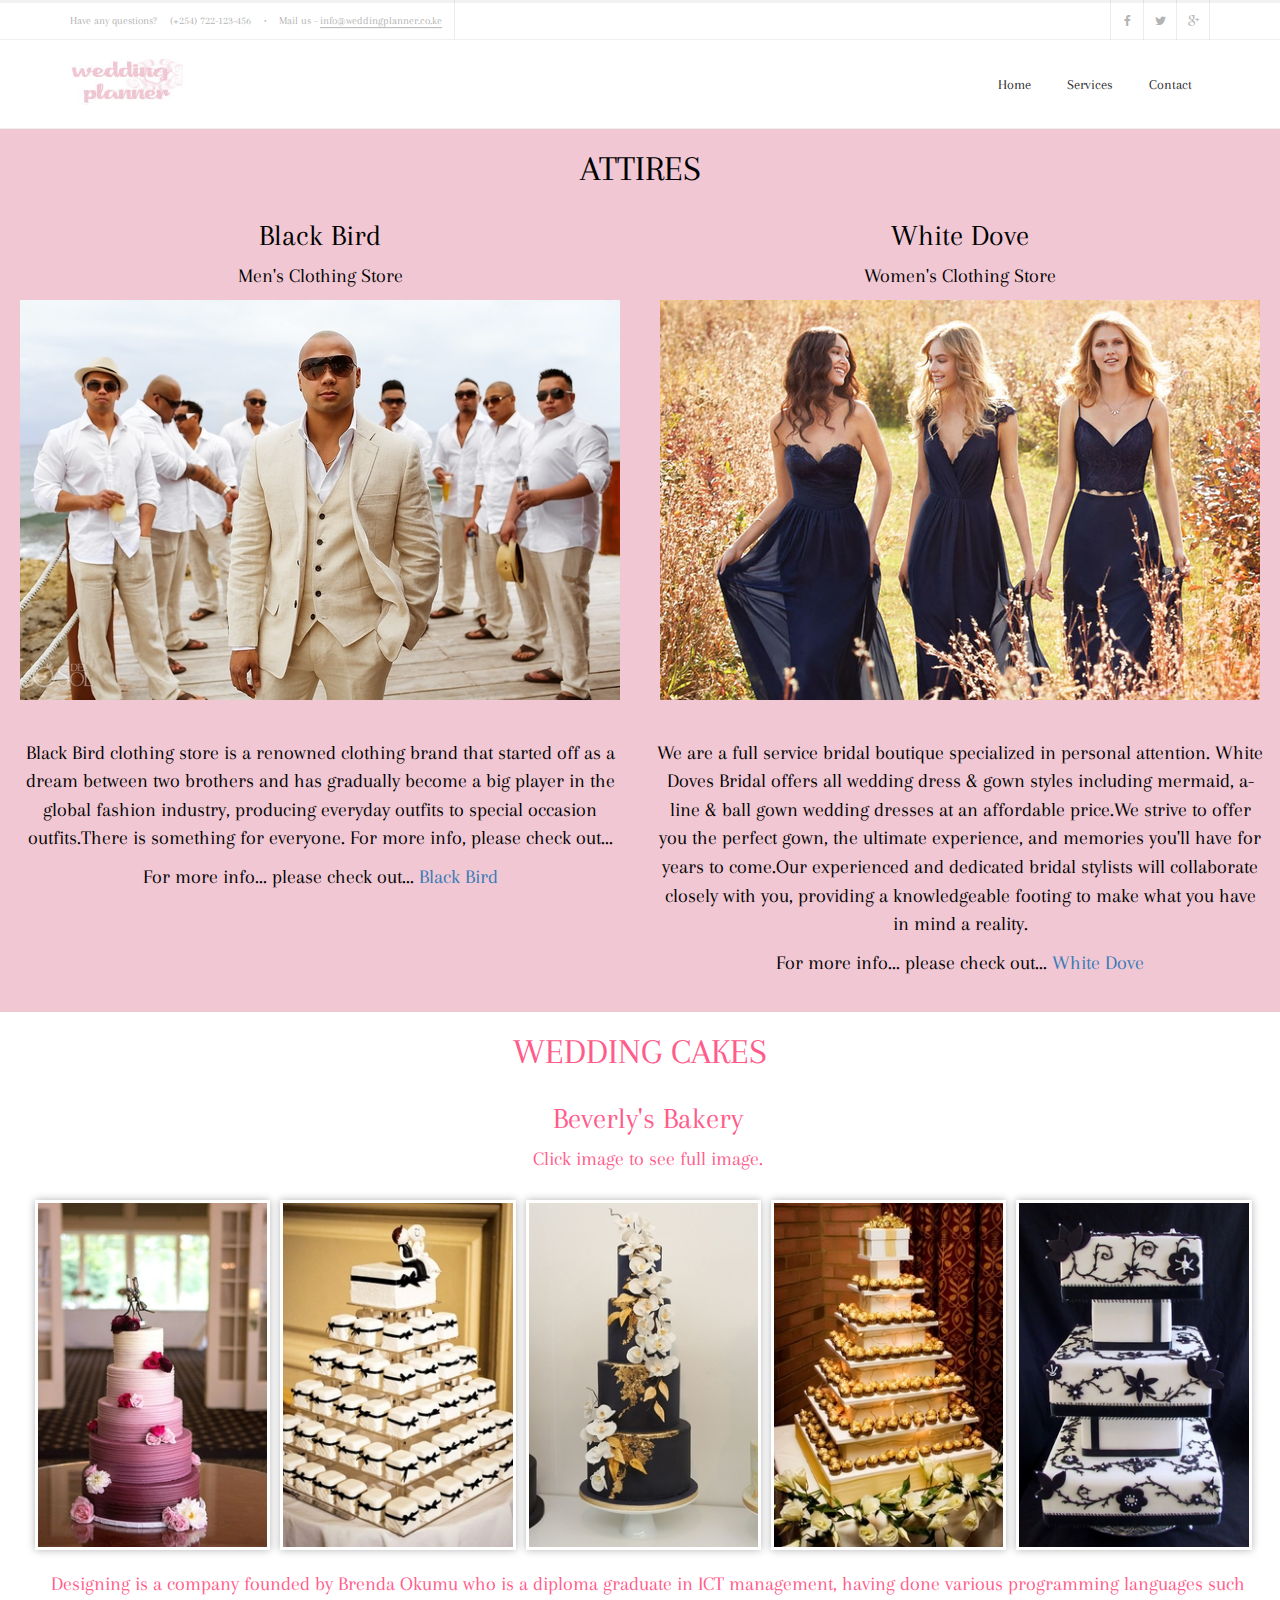
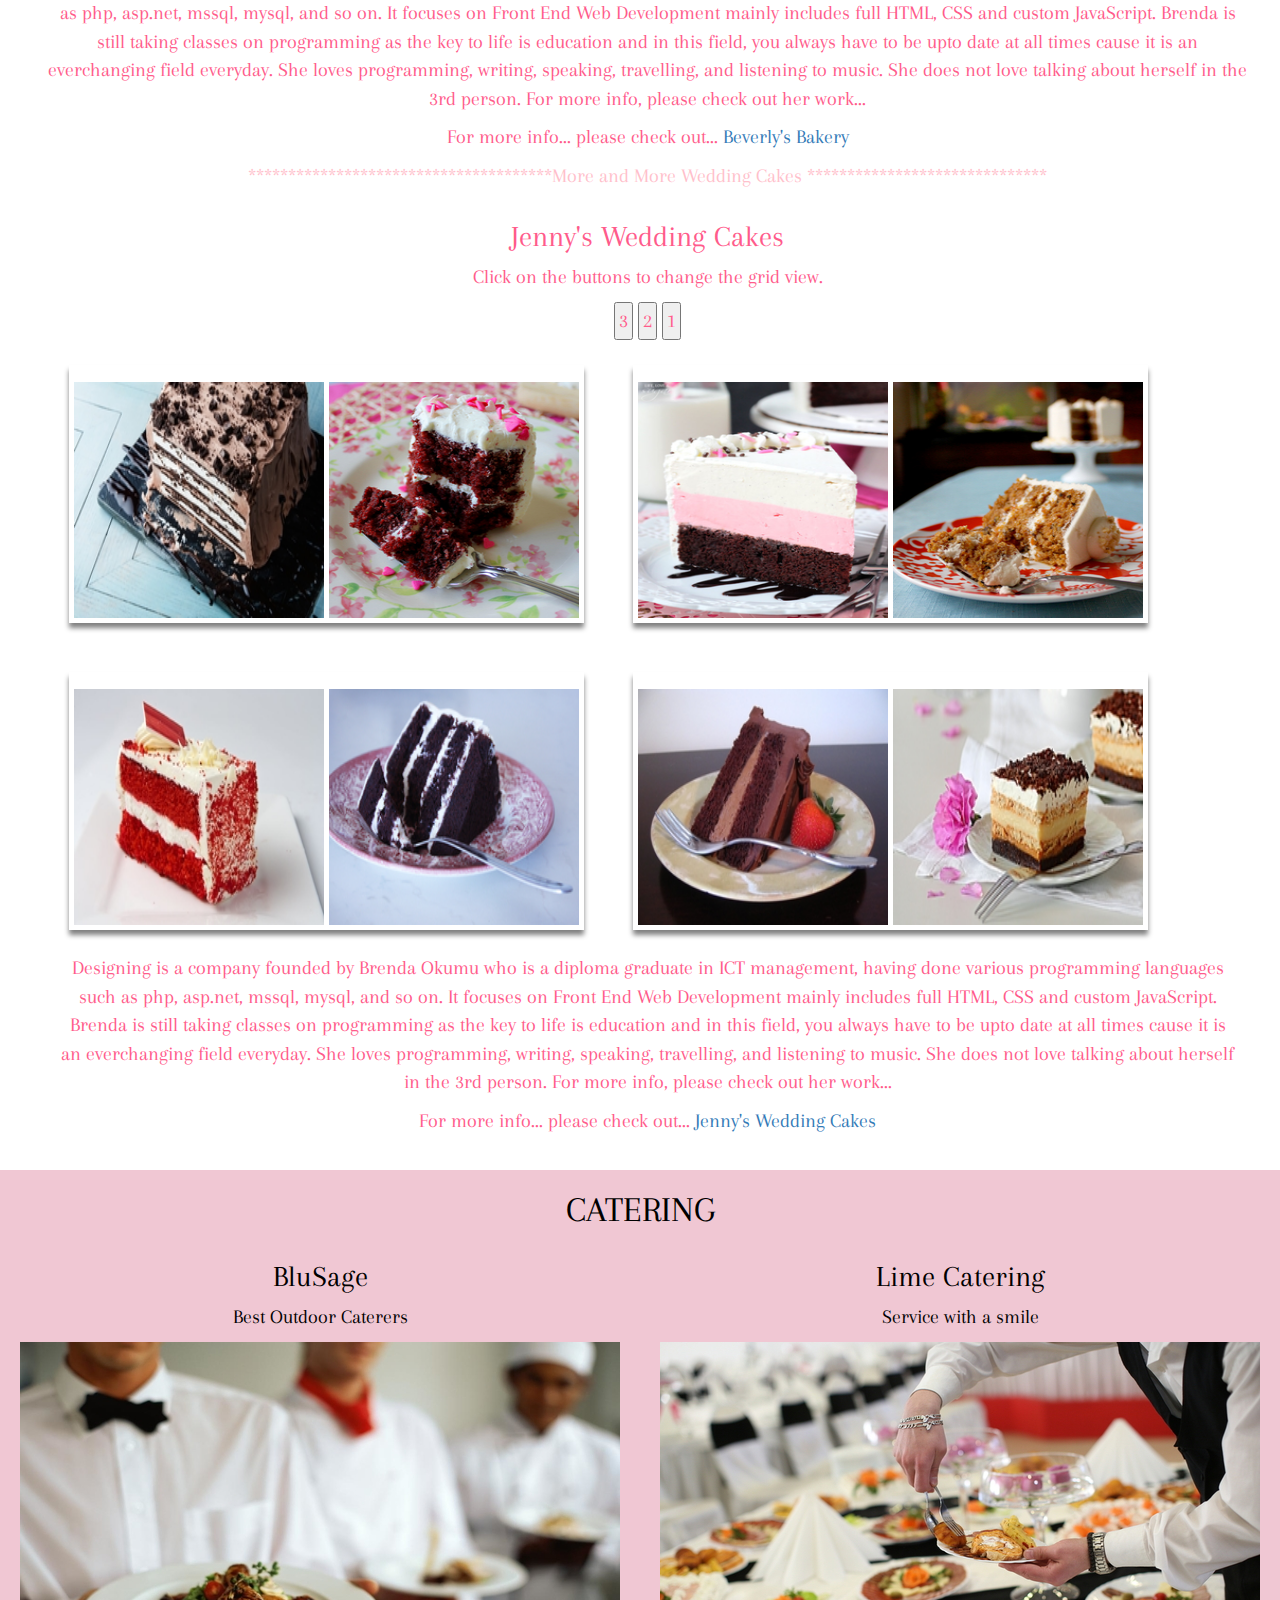
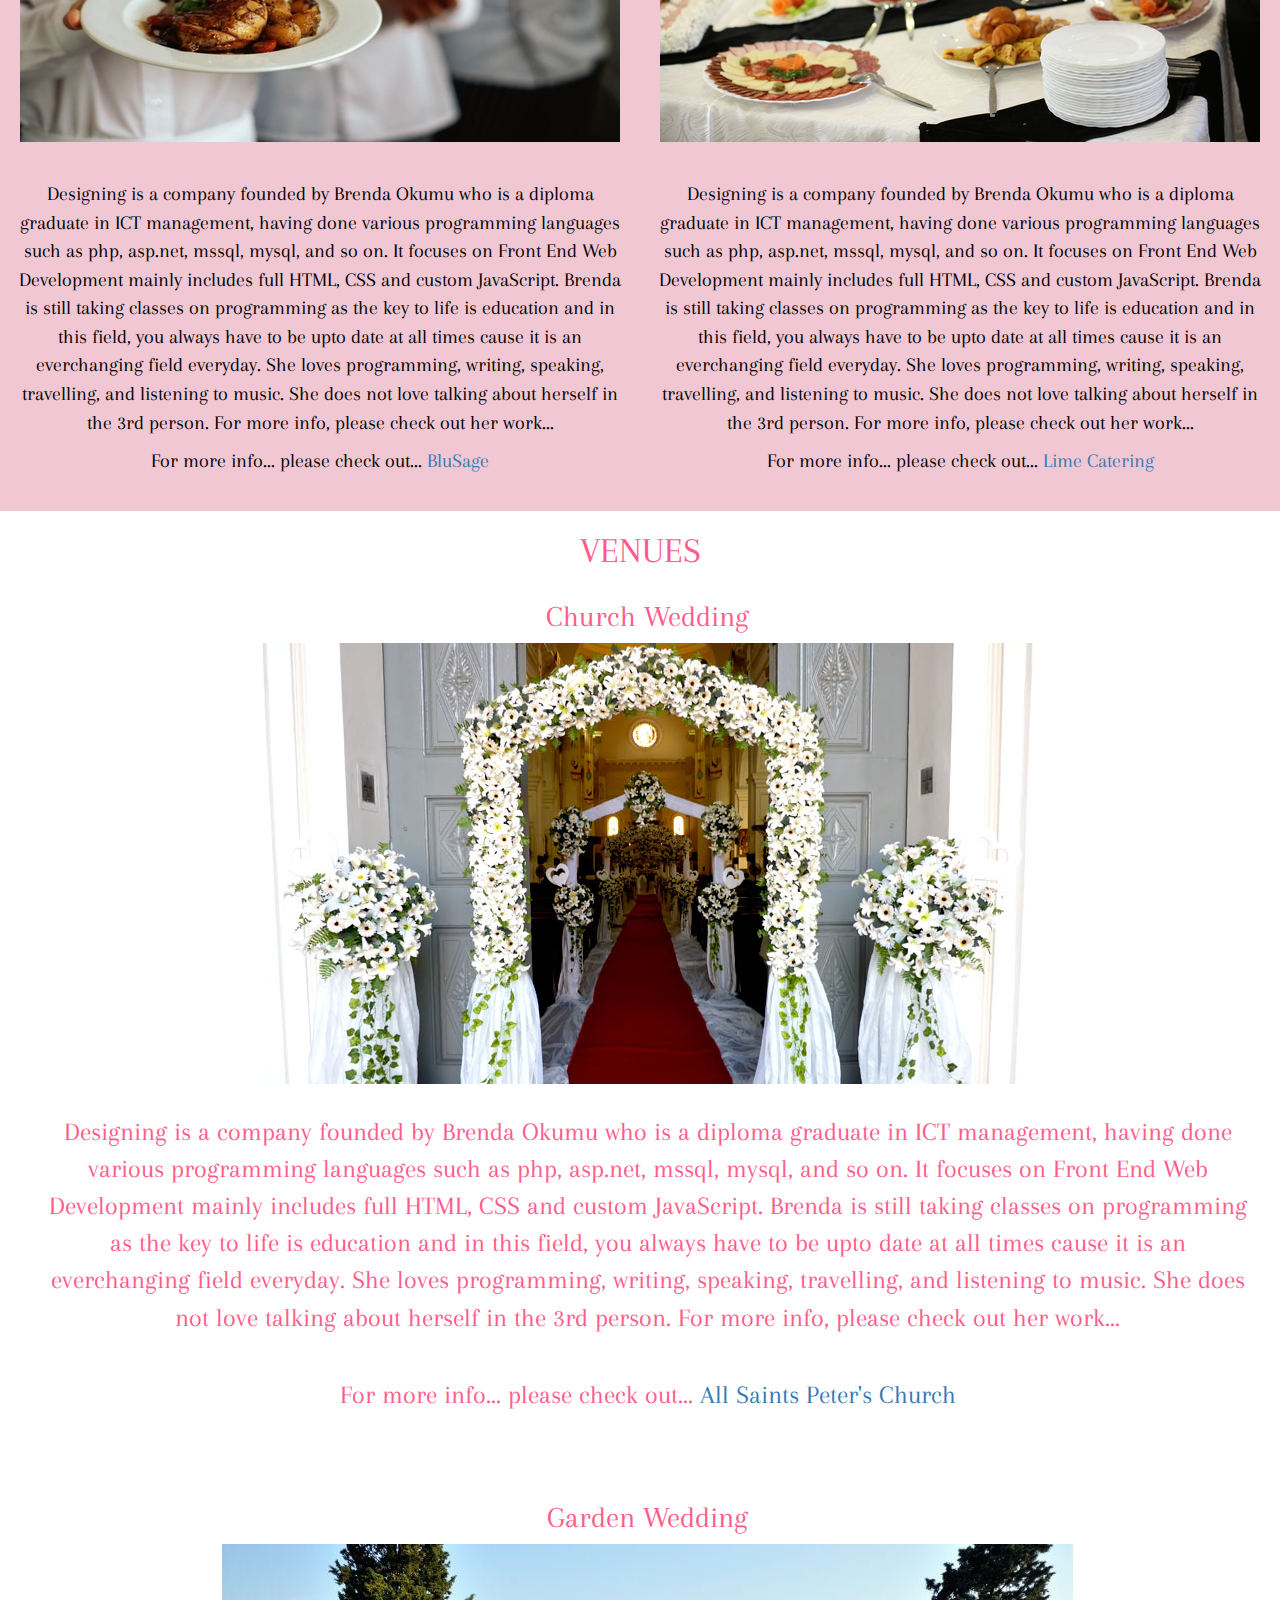
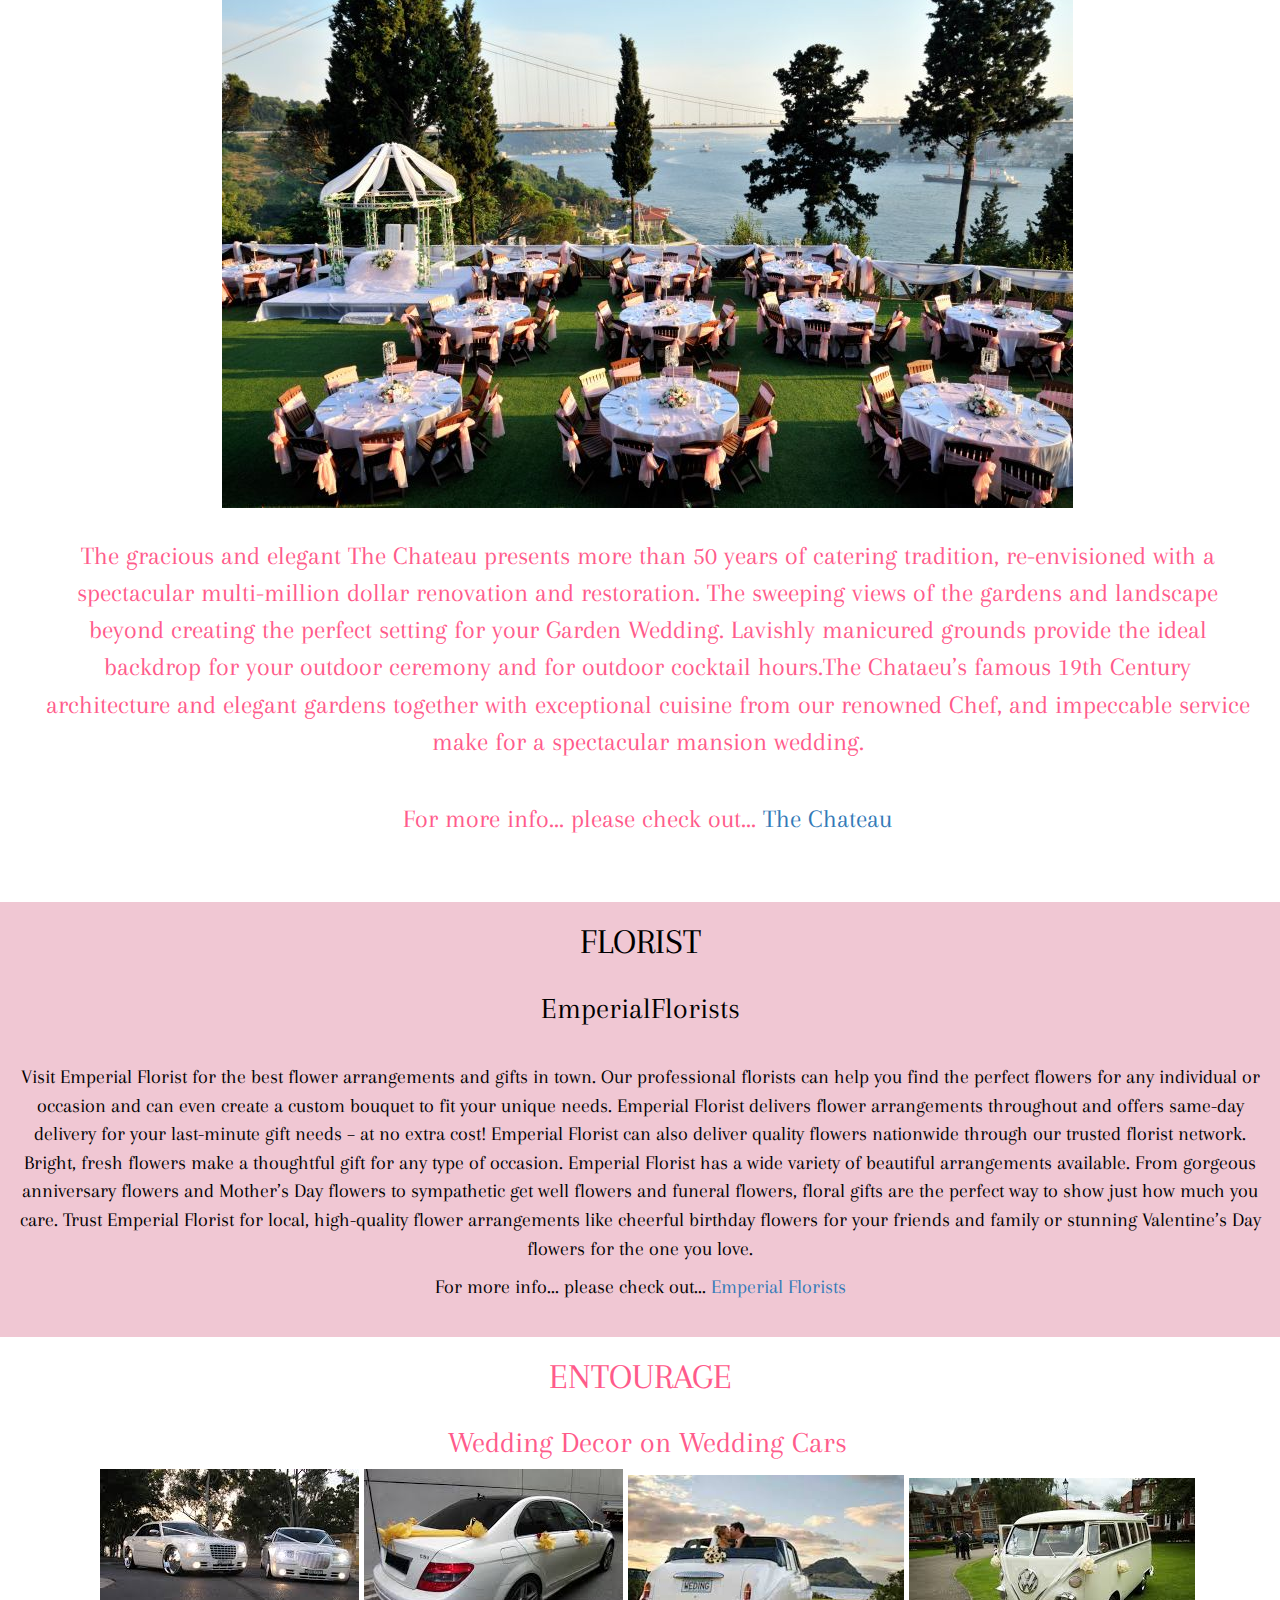
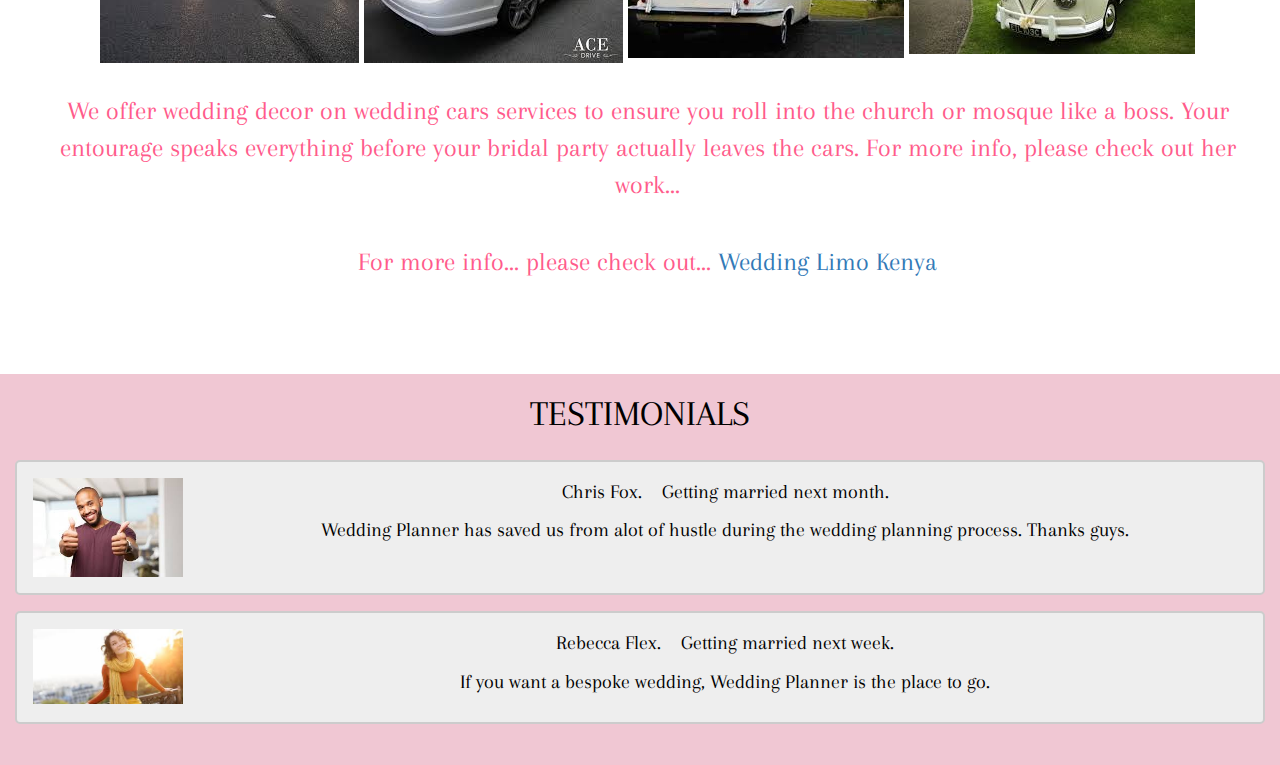
<file: services.html>
<!DOCTYPE html>
<html lang="en">

<head>

  <title>Wedding Planner</title>
  <meta charset="UTF-8">
  <meta name="description" content="A Wedding Planning Plaform that makes the wedding planning experience much easier and hassel free by bringing together the various services that go into wedding planning.">
  <meta name="keywords" content="">
  <meta name="author" content="co-authored by Wilson Mwangeka, David Kariuki, Elaine Nerea, Brenda Okumu">
  <meta name="viewport" content="width=device-width, initial-scale=1.0">

  <link rel="icon" href="img/logo.jpg">
  <!-- Minified Bootstrap CSS -->
  <link rel="stylesheet" href="https://maxcdn.bootstrapcdn.com/bootstrap/3.3.5/css/bootstrap.min.css">

  <!--Custom Styling-->
  <link rel="stylesheet" href="css/styles.css">
  <link rel="stylesheet" href="css/main_slider.css">
  <link rel="stylesheet" href="css/services.css">

  <!--Animate.css-->
  <link rel="stylesheet" href="https://cdnjs.cloudflare.com/ajax/libs/animate.css/3.5.2/animate.css">

  <!--Google Fonts-->
  <link href="https://fonts.googleapis.com/css?family=Philosopher" rel="stylesheet">
  <link href="https://fonts.googleapis.com/css?family=Arapey" rel="stylesheet">

  <!--Font Awesome-->
  <link rel="stylesheet" href="font-awesome/css/font-awesome.min.css" type="text/css">

</head>

<body>
  <!-- TOPBAR -->
  <div id="top-bar" class="hidden-xs hidden-sm">
    <div class="container">
      <div class="row">
        <div class="col-md-12">
          <div class="top-bar-content">
            <p>Have any questions? <span></span><i class="icon-mobile2"></i> (+254) 722-123-456 <span></span>&bull;<span></span> <i class="icon-mail3"></i> Mail us - <a href="#">info@weddingplanner.co.ke</a></p>
          </div>
          <div class="nav-social-icons">
            <ul class="social-icons">
              <li class="facebook">
                <a href="http://facebook.com" target="_blank">
                <i class="fa fa-facebook"></i><i class="fa fa-facebook"></i>
                </a>
              </li>
              <li class="twitter">
                <a href="http://twitter.com" target="_blank">
                <i class="fa fa-twitter"></i>
                <i class="fa fa-twitter"></i>
                </a>
              </li>
              <li class="google-plus">
                <a href="http://google.com" target="_blank">
                <i class="fa fa-google-plus"></i>
                <i class="fa fa-google-plus"></i>
                </a>
              </li>

            </ul>
          </div>
        </div>
      </div>
    </div>
  </div>
  <!--End of Top Bar-->

  <!--Navigation-->
  <!-- HEADER -->
  <header id="header-main">
    <div class="container">
      <div class="navbar yamm navbar-default">
        <div class="navbar-header">

          <button type="button" data-toggle="collapse" data-target="#navbar-collapse-1" class="navbar-toggle">
          <span class="icon-bar"></span>
          <span class="icon-bar"></span>
          <span class="icon-bar"></span>
          </button>
          <a href="index.html" class="navbar-brand"><img src="img/logo.jpg" width="40" alt=""/></a>

        </div>

        <div id="navbar-collapse-1" class="navbar-collapse collapse navbar-right">
          <ul class="nav navbar-nav">
            <li> <a href="index.html">Home</a> </li>
            <li> <a href="services.html">Services</a> </li>
            <li> <a href="contact.html">Contact</a> </li>
          </ul>
        </div>
      </div>
    </div>
  </header>
  <!--End of Navigation-->

  <!-- Attire Section -->
  <section id="attire" class="container-fluid attire-section text-center">
    <h1>ATTIRES</h1>
    <div class="row">
      <div class="col-md-6">
        <h2>Black Bird</h2>
        <p>Men's Clothing Store</p>
        <div class="displayed">
          <a href="https://money-lender-prism-15266.netlify.com">
            <img src="img/services/attire/attire-men2.jpg" alt="men attire image">
          </a>
          <span class="hidden">BLACK BIRD</span>
        </div>
        <br>
        <p>Black Bird clothing store is a renowned clothing brand that started off as a dream between two brothers and has gradually become a big player in the global fashion industry, producing everyday outfits to special occasion outfits.There is something for everyone. For more info, please check out...</p>
        <p>For more info... please check out... <a href="https://money-lender-prism-15266.netlify.com">Black Bird</a> </p>
      </div>
      <div class="col-md-6">
        <h2>White Dove</h2>
        <p>Women's Clothing Store</p>
        <div class="displayed2">
          <a href="https://missnerea.github.io/women/">
            <img src="img/services/attire/attire-women2.jpg" alt="women attire image">
          </a>
          <span class="hidden">WHITE DOVE</span>
        </div>
        <br>
        <p>We are a full service bridal boutique specialized in personal attention. White Doves Bridal offers all wedding dress & gown styles including mermaid, a-line & ball gown wedding dresses at an affordable price.We strive to offer you the perfect gown, the ultimate experience, and memories you'll have for years to come.Our experienced and dedicated bridal stylists will collaborate closely with you, providing a knowledgeable footing to make what you have in mind a reality.</p>
        <p>For more info... please check out... <a href="https://missnerea.github.io/women/">White Dove</a> </p>
      </div>
    </div>
  </section>
  <!-- End of Attire Section -->

  <!-- Food Section -->
  <!-- Cake Section -->
  <section id="cake" class="container-fluid food-section text-center">
    <h1>WEDDING CAKES</h1>
    <div class="row2">
      <div class="col-md-12">
        <div class="meal">
          <h2>Beverly's Bakery</h2>
          <p>Click image to see full image.</p>
          <!-- lightbox -->
        <div class="row2">
          <div class="column">
            <a class="lightbox" href="#cake3">
            <img src="img/services/cake2/cake3.jpg">
          </a>
          <div class="lightbox-target" id="cake3">
            <img src="img/services/cake2/cake3.jpg">
            <a class="lightbox-close" href="#cake"></a>
          </div>
        </div>
          <div class="column">
            <a class="lightbox" href="#cake6">
            <img src="img/services/cake2/cake6.jpg">
          </a>
          <div class="lightbox-target" id="cake6">
            <img src="img/services/cake2/cake6.jpg">
            <a class="lightbox-close" href="#cake"></a>
          </div>
          </div>
          <div class="column">
            <a class="lightbox" href="#cake7">
            <img src="img/services/cake2/cake7.jpg">
          </a>
          <div class="lightbox-target" id="cake7">
            <img src="img/services/cake2/cake7.jpg">
            <a class="lightbox-close" href="#cake"></a>
          </div>
          </div>
          <div class="column">
            <a class="lightbox" href="#cake8">
            <img src="img/services/cake2/cake8.jpg">
          </a>
          <div class="lightbox-target" id="cake8">
            <img src="img/services/cake2/cake8.jpg">
            <a class="lightbox-close" href="#cake"></a>
          </div>
          </div>
          <div class="column">
            <a class="lightbox" href="#cake4">
            <img src="img/services/cake2/cake4.jpg">
          </a>
          <div class="lightbox-target" id="cake4">
            <img src="img/services/cake2/cake4.jpg">
            <a class="lightbox-close" href="#cake"></a>
          </div>
        </div>
      </div>
      <!-- end of lightbox -->
        <br>
        <div class="cake2">
        <div class="col-md-12">
        <p>Designing is a company founded by Brenda Okumu who is a diploma graduate in ICT management, having done various programming languages such as php, asp.net, mssql, mysql, and so on. It focuses on Front End Web Development mainly includes full HTML,
          CSS and custom JavaScript. Brenda is still taking classes on programming as the key to life is education and in this field, you always have to be upto date at all times cause it is an everchanging field everyday. She loves programming, writing,
          speaking, travelling, and listening to music. She does not love talking about herself in the 3rd person. For more info, please check out her work...</p>
        <p>For more info... please check out... <a href="http://www.beverlysbakery.com/">Beverly's Bakery</a> </p>
      </div>
    </div>
  </div>

<br>
<br>
&nbsp;
&nbsp;
<p class="wed-cakes">**************************************More and More Wedding Cakes ******************************</p>

      <div class="col-md-12">
        <div class="meal">
          <h2>Jenny's Wedding Cakes</h2>
          <p>Click on the buttons to change the grid view.</p>
          <button class="btn-cake6"><i class=cuisine6></i>3</button>
          <button class="btn-cake5"><i class=cuisine5></i>2</button>
          <button class="btn-cake4"><i class=cuisine4></i>1</button>
        </div>
        <!-- Photo Grid -->
        <div class="row2">
          <div class="columning fork">
            <img src="img/services/cake1/cake1.jpg">
            <img src="img/services/cake1/cakefork10.jpg">
          </div>
          <div class="columning fork">
            <img src="img/services/cake1/cakefork2.jpg">
            <img src="img/services/cake1/cakefork5.jpg">
          </div>
          <div class="columning fork">
            <img src="img/services/cake1/cakefork6.jpg">
            <img src="img/services/cake1/cakefork8.jpg">
          </div>
          <div class="columning fork">
            <img src="img/services/cake1/cakefork9.jpg">
            <img src="img/services/cake1/cakefork7.jpg">
          </div>
      </div>
        <br>
        <div class="cake2">
        <div class="col-md-12">
        <p>Designing is a company founded by Brenda Okumu who is a diploma graduate in ICT management, having done various programming languages such as php, asp.net, mssql, mysql, and so on. It focuses on Front End Web Development mainly includes full HTML,
          CSS and custom JavaScript. Brenda is still taking classes on programming as the key to life is education and in this field, you always have to be upto date at all times cause it is an everchanging field everyday. She loves programming, writing,
          speaking, travelling, and listening to music. She does not love talking about herself in the 3rd person. For more info, please check out her work...</p>
        <p>For more info... please check out... <a href="http://www.jencakes.com/">Jenny's Wedding Cakes</a> </p>
      </div>
    </div>
    </div>
  </section>
  <!-- End of Cake Section -->

  <!-- Catering Section -->
  <section id="catering" class="container-fluid catering-section text-center">
    <h1>CATERING</h1>
    <div class="row">
      <div class="col-md-6">
        <h2>BluSage</h2>
        <p>Best Outdoor Caterers</p>
        <div class="displayed">
          <a href="http://blusagecatering.com/">
            <img src="img/services/catering/catering1.jpg" alt="catering services image">
          </a>
          <span class="hidden">BLU SAGE</span>
        </div>
        <br>
        <p>Designing is a company founded by Brenda Okumu who is a diploma graduate in ICT management, having done various programming languages such as php, asp.net, mssql, mysql, and so on. It focuses on Front End Web Development mainly includes full HTML,
          CSS and custom JavaScript. Brenda is still taking classes on programming as the key to life is education and in this field, you always have to be upto date at all times cause it is an everchanging field everyday. She loves programming, writing,
          speaking, travelling, and listening to music. She does not love talking about herself in the 3rd person. For more info, please check out her work...</p>
        <p>For more info... please check out... <a href="http://blusagecatering.com/">BluSage</a> </p>
      </div>
      <div class="col-md-6">
        <h2>Lime Catering</h2>
        <p>Service with a smile</p>
        <div class="displayed2">
          <a href="http://www.limecatering.co.ke/">
            <img src="img/services/catering/catering2a.jpg" alt="catering services image">
          </a>
          <span class="hidden">LIME CATERING</span>
        </div>
        <br>
        <p>Designing is a company founded by Brenda Okumu who is a diploma graduate in ICT management, having done various programming languages such as php, asp.net, mssql, mysql, and so on. It focuses on Front End Web Development mainly includes full HTML,
          CSS and custom JavaScript. Brenda is still taking classes on programming as the key to life is education and in this field, you always have to be upto date at all times cause it is an everchanging field everyday. She loves programming, writing,
          speaking, travelling, and listening to music. She does not love talking about herself in the 3rd person. For more info, please check out her work...</p>
        <p>For more info... please check out... <a href="http://www.limecatering.co.ke/">Lime Catering</a> </p>
      </div>
    </div>
  </section>
  <!-- End of Catering Section -->
  <!-- End of Food Section -->

  <!-- Services Section -->
  <section id="services" class="container-fluid services-section text-center">
    <h1>VENUES</h1>
    <div class="row2">
      <div class="col-md-12">
          <h2>Church Wedding</h2>
          <div class="service">
            <a href="https://missnerea.github.io/churchvenue/">
              <img src="img/services/venues/church.jpg" alt="church venue image">
            </a>
        </div>
        <br>
        <div class="col-md-12">
        <p>Designing is a company founded by Brenda Okumu who is a diploma graduate in ICT management, having done various programming languages such as php, asp.net, mssql, mysql, and so on. It focuses on Front End Web Development mainly includes full HTML,
          CSS and custom JavaScript. Brenda is still taking classes on programming as the key to life is education and in this field, you always have to be upto date at all times cause it is an everchanging field everyday. She loves programming, writing,
          speaking, travelling, and listening to music. She does not love talking about herself in the 3rd person. For more info, please check out her work...</p>
        <p>For more info... please check out... <a href="https://missnerea.github.io/churchvenue/">All Saints Peter's Church</a> </p>
      </div>
    </div>
    </div>

<br>
<br>
&nbsp;
&nbsp;

<div class="row2">
  <div class="col-md-12">
      <h2>Garden Wedding</h2>
      <div class="service">
        <a href="https://missnerea.github.io/gvenue/">
          <img src="img/services/venues/garden.jpg" alt="church venue image">
        </a>
    </div>
    <br>
    <div class="col-md-12">
    <p>The gracious and elegant The Chateau presents more than 50 years of catering tradition, re-envisioned with a spectacular multi-million dollar renovation and restoration. The sweeping views of the gardens and landscape beyond creating the perfect setting for your Garden Wedding. Lavishly manicured grounds provide the ideal backdrop for your outdoor ceremony and for outdoor cocktail hours.The Chataeu’s famous 19th Century architecture and elegant gardens together with exceptional cuisine from our renowned Chef, and impeccable service make for a spectacular mansion wedding.
    <p>For more info... please check out... <a href="https://missnerea.github.io/gvenue/">The Chateau</a> </p>
  </div>
</div>
</div>
  </section>
  <!-- End of Services Section -->

  <!-- Florist Section -->
  <section id="florist" class="container-fluid florist-section text-center">
    <h1>FLORIST</h1>
    <div class="row">
      <div class="col-md-12">
        <h2>EmperialFlorists</h2>
        <br>
        <p>Visit Emperial Florist for the best flower arrangements and gifts in town. Our professional florists can help you find the perfect flowers for any individual or occasion and can even create a custom bouquet to fit your unique needs. Emperial Florist delivers flower arrangements throughout and offers same-day delivery for your last-minute gift needs – at no extra cost! Emperial Florist can also deliver quality flowers nationwide through our trusted florist network.

Bright, fresh flowers make a thoughtful gift for any type of occasion. Emperial Florist has a wide variety of beautiful arrangements available. From gorgeous anniversary flowers and Mother’s Day flowers to sympathetic get well flowers and funeral flowers, floral gifts are the perfect way to show just how much you care. Trust Emperial Florist for local, high-quality flower arrangements like cheerful birthday flowers for your friends and family or stunning Valentine’s Day flowers for the one you love.</p>
        <p>For more info... please check out... <a href="https://missnerea.github.io/flourist/">Emperial Florists</a> </p>
      </div>
    </div>
  </section>
  <!-- End of Florist Section -->

  <!-- Entourage  Section -->
  <section id="services" class="container-fluid services-section text-center">
    <h1>ENTOURAGE</h1>
    <div class="row2">
      <div class="col-md-12">
          <h2>Wedding Decor on Wedding Cars</h2>
          <div class="service">
            <a href="http://blusagecatering.com/">
              <img src="img/services/entourage/car1.jpg" alt="entourage cars image">
              <img src="img/services/entourage/car5.jpg" alt="entourage cars image">
              <img src="img/services/entourage/car3.jpg" alt="entourage cars image">
              <img src="img/services/entourage/car2.jpg" alt="entourage cars image">
            </a>
        </div>
        <br>
        <div class="col-md-12">
        <p>We offer wedding decor on wedding cars services to ensure you roll into the church or mosque like a boss. Your entourage speaks everything before your bridal party actually leaves the cars.
           For more info, please check out her work...</p>
        <p>For more info... please check out... <a href="http://www.weddingserviceskenya.com/wedding-limo-kenya">Wedding Limo Kenya</a> </p>
      </div>
    </div>
    </div>

<br>
<br>
&nbsp;
&nbsp;
  </section>
  <!-- End of Entourage Section -->

  <!-- Testimonials Section -->
  <section id="testimonials" class="container-fluid testimonials-section text-center">
    <h1>TESTIMONIALS</h1>
    <div class="row">
      <div class="col-md-12">
        <div class="container1">
  <img src="img/services/testimonials/test1.jpg" alt="Avatar" style="width:150px">
  <p><span>Chris Fox.</span> Getting married next month.</p>
  <p>Wedding Planner has saved us from alot of hustle during the wedding planning process. Thanks guys.</p>
</div>

<div class="container1">
  <img src="img/services/testimonials/test2.jpg" alt="Avatar" style="width:150px">
  <p><span >Rebecca Flex.</span> Getting married next week.</p>
  <p>If you want a bespoke wedding, Wedding Planner is the place to go.</p>
</div>
      </div>
    </div>
  </section>
  <!-- End of Testimonials Section -->


  <script src="js/jquery-3.2.1.js"></script>
  <script src="js/scripts.js"></script>

</body>

</html>
</file>
<file: css/styles.css>
/*Styling Goes Below*/
*{
	box-sizing: border-box;
	padding: 0;
	margin: 0;
	font-family: 'Arapey', serif;
}

/*Top bar Styles*/
#top-bar {
  background: #fff;
  width: 100%;
  border-bottom: 1px solid #f0f0f0;
  font-size: 12px;
  height: 40px;
  position: relative;
  color: #b3b3b3;
  -moz-box-shadow: inset 0 3px 0 rgba(0, 0, 0, 0.05);
  -webkit-box-shadow: inset 0 3px 0 rgba(0, 0, 0, 0.05);
  box-shadow: inset 0 3px 0 rgba(0, 0, 0, 0.05);
}
#top-bar .nav-social-icons {
  float: right;
  border-left: 1px solid rgba(0, 0, 0, 0.07);
}
#top-bar .top-bar-content {
  height: 100%;
  float: left;
  padding-right: 12px;
  border-right: 1px solid rgba(0, 0, 0, 0.07);
}
#top-bar .top-bar-content p {
  margin: 0;
  position: relative;
  top: 50%;
  -webkit-transform: translateY(-50%);
  -ms-transform: translateY(-50%);
  transform: translateY(-50%);
  display: inline-block;
  font-size: 11px;
  color: #b3b3b3;
}

#top-bar .top-bar-content p span {
	margin:0 5px;
}

#top-bar .container,
#top-bar .row,
#top-bar [class*="col-"] {
  height: 100%;
}
#top-bar a {
  color: #b3b3b3;
  font-weight: 400;
}
#top-bar a:hover {
  color: #b3b3b3;
}
#top-bar p a {
	border-bottom:1px solid #b3b3b3;
}
#top-bar p a:hover {
  text-decoration: none;
}

#top-bar .top-login {
  float: right;
  position: relative;
  z-index: 101;
  height: 100%;
  border-right: 1px solid rgba(0, 0, 0, 0.07);
  padding:0 15px;
}
#top-bar .top-login ul {
  list-style: none;
  margin: 0;
  padding: 0;
  position: absolute;
  top: 100%;
  right: 0;
  background: #333;
  -moz-box-shadow: 0 1px 1px rgba(0, 0, 0, 0.2);
  -webkit-box-shadow: 0 1px 1px rgba(0, 0, 0, 0.2);
  box-shadow: 0 1px 1px rgba(0, 0, 0, 0.2);
  min-width: 150px;
  padding: 5px 10px;
  display: none;
}
#top-bar .top-login ul li a {
  display: block;
  padding: 3px;
  color: #fff;
}
#top-bar .top-login:hover {
  cursor: pointer;
}
#top-bar .top-login:hover ul {
  display: block;
}

.top-login a {
	line-height:42px;
}

/* Social Icons */
.social-icons {
  list-style: none;
  margin: 0;
  padding: 0;
  *zoom: 1;
}
.social-icons:after {
  content: "";
  display: table;
  clear: both;
}
.social-icons li {
  height: 32px;
  float: left;
  margin-right: 3px;
  margin-bottom: 3px;
  border-right: 1px solid rgba(0, 0, 0, 0.07);
}
.social-icons li a {
  height: 32px;
  width: 32px;
  -moz-border-radius: 50%;
  -webkit-border-radius: 50%;
  border-radius: 50%;
  display: block;
  overflow: hidden;
  background: transparent;
  -moz-transition: background 0.2s, color 0.1s, box-shadow 0.1s;
  -o-transition: background 0.2s, color 0.1s, box-shadow 0.1s;
  -webkit-transition: background 0.2s, color 0.1s, box-shadow 0.1s;
  transition: background 0.2s, color 0.1s, box-shadow 0.1s;
  text-align: center;
  -moz-box-shadow: inset 0 0 0 1px rgba(0, 0, 0, 0.25);
  -webkit-box-shadow: inset 0 0 0 1px rgba(0, 0, 0, 0.25);
  box-shadow: inset 0 0 0 1px rgba(0, 0, 0, 0.25);
  color: #919191;
}
#footer-widget-area .social-icons li a {
  -moz-box-shadow: inset 0 0 0 1px #6F6F6F;
  -webkit-box-shadow: inset 0 0 0 1px #6F6F6F;
  box-shadow: inset 0 0 0 1px #6F6F6F;
  color: #cfcfcf;

}
#footer-widget-area .social-icons li a:hover {
  text-decoration: none;
  color: #fff;
  -moz-box-shadow: inset 0 -1px 0 rgba(0, 0, 0, 0.25);
  -webkit-box-shadow: inset 0 -1px 0 rgba(0, 0, 0, 0.25);
  box-shadow: inset 0 -1px 0 rgba(0, 0, 0, 0.25);
}
.social-icons li a:hover {
  text-decoration: none;
  color: #fff;
  -moz-box-shadow: inset 0 -1px 0 rgba(0, 0, 0, 0.25);
  -webkit-box-shadow: inset 0 -1px 0 rgba(0, 0, 0, 0.25);
  box-shadow: inset 0 -1px 0 rgba(0, 0, 0, 0.25);
}
.social-icons li a i {
  display: block;
  height: 32px;
  padding: 10px 0;
  top: 0;
  -moz-transition: top 0.2s;
  -o-transition: top 0.2s;
  -webkit-transition: top 0.2s;
  transition: top 0.2s;
  position: relative;
}
.social-icons li:hover a i {
  top: -100%;
}

#top-bar .social-icons li {
  margin: 0;
}
#top-bar .social-icons li a {
  -moz-border-radius: 0px;
  -webkit-border-radius: 0px;
  border-radius: 0px;
  -moz-box-shadow: none;
  -webkit-box-shadow: none;
  box-shadow: none;
  color: #b3b3b3;
}
#top-bar .social-icons li a:hover {
  -moz-box-shadow: inset 0 -1px 0 rgba(0, 0, 0, 0.25);
  -webkit-box-shadow: inset 0 -1px 0 rgba(0, 0, 0, 0.25);
  box-shadow: inset 0 -1px 0 rgba(0, 0, 0, 0.25);
  color: #fff;
}
#top-bar .social-icons li a i {
  padding: 15px 0;
}
#top-bar .social-icons li, #top-bar .social-icons a, #top-bar .social-icons i {
  height: 40px;
}
.social-icons .facebook a:hover {
  background: #3B5998;
}
.social-icons .twitter a:hover {
  background: #33ccff;
}

.social-icons .google-plus a:hover {
  background: #dd4b39;
}
/*Top bar Styles*/

/*Navigation Styles*/
#header-main.affix a.navbar-brand {
  font-size: 31px !important;
  margin: 5px 0 0;
}

#header-main.affix {
  position: fixed;
  top: 0;
  left: 0;
  width: 100%;
  margin-top: 0;
  padding: 10px 0;
  min-height: inherit;
  z-index: 999;
  background: #ffffff;
  background: rgba(255,255,255,1);
  border-bottom: 1px solid #efefef;
}

#header-main.affix .navbar {
  margin-top: 0px;
}

#header-main.affix .navbar-nav > li > .dropdown-menu {
  margin-top: 12px !important;
}

#header-main.affix .navbar-brand img {
  width: 80%;
  margin-top: 7px;
}

#header-main.affix .navbar-brand {
  line-height: 38px;
}

#header-main {
    padding: 0px;
    position: relative;
    background-color: #FFF;
    top: 0px;
    left: 0px;
    right: 0px;
    font-family: raleway;
    z-index: 99999;
  border-bottom: 1px solid #eee;
}

#header-main .navbar-default {
  background-color: transparent;
  border: none;
}

#header-main .navbar-brand {
    padding: 7px 0 0;
}


#header-main .navbar-brand img {
    width: 113px;
    height: 46px;
}

#header-main .navbar {
  margin-bottom: 0;
}

.dropdown-menu {
  position: absolute;
  top: 100%;
  left: 0px;
  z-index: 1000;
  display: none;
  float: left;
  min-width: 160px;
  padding: 5px 0px;
  margin: 2px 0px 0px;
  list-style: outside none none;
  font-size: 14px;
  background-color: #FFF;
  border: 1px solid rgba(0, 0, 0, 0.15);
  border-radius: 4px;
  box-shadow: 0px 6px 12px rgba(0, 0, 0, 0.176);
  background-clip: padding-box;
}

#header-main .yamm .nav,
  #header-main .yamm .collapse,
  #header-main .yamm .dropup,
  #header-main .yamm .dropdown {
  position: static;
}

#header-main .yamm .container {
  position: relative;
}

#header-main .yamm .dropdown-menu {
  left: auto;
  right: auto;
}


.white-wrapper .testimonial h3,
  #header-main .yamm-fw .dropdown-menu li a {
  color: #262626 !important;
}

#header-main .yamm-fw .dropdown-menu li a:before {
  font-family: "FontAwesome";
  content: "\f105";
  font-size: 13px;
  padding-right: 5px;
}

#header-main .yamm-fw .dropdown-menu li {
  list-style: none;
  padding: 0;
}

#header-main .yamm-fw .nav.navbar-right .dropdown-menu {
  left: auto;
  right: 0;
}

#header-main .yamm .yamm-content {
  padding: 20px;
}

#header-main a:hover {
  text-decoration: none;
}

#header-main .dropdown-menu li a:focus,
  #header-main .dropdown-menu li a:active,
  #header-main .dropdown-menu li a:hover {
  background-color: #fff;
}

#header-main .yamm img {
  margin-bottom: 10px;
}

#header-main .dropdown-menu,
  #header-main .yamm .dropdown.yamm-fw .dropdown-menu {
  left: 0;
  right: 0;
  background-color: #fff;
  box-shadow: none;
  margin-top: -1px;
  border: none;
  border-top: 3px solid #fff;
z-index: 999999;
}

#header-main .navbar-nav > li > a:focus,
#header-main .navbar-nav > li > a {
  color: #262626;
  padding: 35px 18px 34px;
  font-size: 14px;
  overflow: hidden;
  position: relative;
  z-index: 99999;
}

#header-main .navbar-nav > li:hover > a ,
#header-main .navbar-nav > li > a:hover {
background:transparent !important;
}


#header-main .dropdown-menu li a {
  text-decoration: none;
  display: block;
  position: relative;
  padding: 15px 20px;
  font-size: 12px;
  color: #262626 !important;
  background: transparent !important;
  font-weight:500;
}

#header-main .dropdown-menu li a:hover {
  color: #8dc73f !important;
  background: #fff !important;
}

#header-main .dropdown-menu {
  padding: 0 !important;
  border-radius: 0 !important;
}

#header-main .yamm-fw .dropdown-menu li a {
  padding: 11px 0px;
  font-size: 13px;
  font-weight:500;
}

#header-main .yamm-fw .dropdown-menu li a:hover {
  background: transparent !important;
  color: #8dc73f !important;
}

#header-main .dropdown-menu li {
  float: none;
  display: block;
  margin: 0;
  text-align: left;
  border: 0;
  border-bottom: 1px solid #e1e1e1;
  position: relative;
}

#header-main .dropdown-menu li:last-child {
  border-bottom: 0;
}

#header-main .navbar-nav > li > a:hover,
  #header-main .navbar-default .navbar-nav > .open > a,
  #header-main .navbar-default .navbar-nav > .open > a:hover,
  #header-main .navbar-default .navbar-nav > .open > a:focus {
  color: #8dc73f !important;
}

#header-main .dropdown-menu,
  #header-main .yamm .dropdown.yamm-fw .dropdown-menu {
  border-top-color: #8dc73f !important;
}

#header-main .yamm h3 i,
  #header-main .yamm-fw .dropdown-menu li a:before {
  color: #8dc73f;
}

.yamm .dropdown-submenu > .dropdown-menu {
  top: 0px;
  left: 100% !important;
  margin-top: -3px !important;
  margin-left: -1px;
  border-radius: 0px 6px 6px;
}

#header-main .yamm .dropdown-menu {
  right: auto;
}

.arrow-up {
    color: rgb(0, 0, 0);
    font-size: 12px;
    display: inline-block;
    line-height: 0;
    position: relative;
    top: -1px;
    color: #aaa;
    margin-left: 2px;
}

#header-main .navbar-nav > li > a:hover .arrow-up {
  color:#8DC73F;
}

#header-main .navbar-nav > li > a.active .arrow-up {
  color:#8DC73F;
}

.navbar-brand {
  font-family: Pacifico;
  color: #000 !important;
  margin-top: 12px;
  font-size: 35px;
}

.navbar-nav {
  float: left;
  margin: 0 0 -1px;
}
/*End of Navigation Styles*/

/*Content Styling*/
#content {
  margin-top: 40px;
}

#content > h1 {
  text-align: center;
  color: rgb(240, 199, 211);
  margin-bottom: 40px;
  font-size: 3em;
  font-family: 'Philosopher', sans-serif;
}

#content section {
  margin-bottom: 40px;
}

#introduction {
  width: 90%;
  margin-left: auto;
  margin-right: auto;
}

#introduction p {
  font-size: 1.3em;
  margin-bottom: 20px;
}

#introduction a {
  color: rgb(240, 199, 211);
}

#introduction a:hover {
  text-decoration: none;
}

#periscope {
 width: 600px;
 height: 600px;
 border-radius: 50%;
 background-image: url(../img/periscope.jpg);
 background-attachment: fixed;
 background-repeat: no-repeat;
 background-position: top center;
 background-size: contain;
 margin-left: auto;
 margin-right: auto;
 border: 10px solid rgb(240, 199, 211);
}

#services {
  width: 100%;
}

#services h2 {
  color: rgb(240, 199, 211);
  text-align: center;
  font-size: 2.7em;
  margin-bottom: 40px;
  font-family: 'Philosopher', sans-serif;
}

#services p {
  font-size: 1.3em;
  text-align: center;
  margin-bottom: 40px;
}

.row-img {
  text-align: center;
}

.row-img figure {
  margin-bottom: 40px;
}

.row-img figure img{
  margin-bottom: 20px;
}


.row-img figure figcaption{
  font-size: 1.3em;
  color: rgb(240, 199, 211);
  font-weight: 600;
}

#servicez figure {
  margin-bottom: 20px; 
  position: relative;
  opacity: 0;
  transform: translate(-20px);
  transition: all 0.3s ease-in-out;
}

#servicez figure.is-showing {
  opacity: 1;
  transform: translate(0px);
}

/*Content Styling Ends Here*/

/*Footer Styling Starts Here*/

footer {
  height: 100px;
  text-align: center;
  animation: colorchange 30s ease infinite;
  -webkit-animation: colorchange 30s ease infinite;
  width: 100%;
  display: flex;
  align-items: center;
}

footer .col-lg-6 p {
  color: rgb(255, 255, 255);
  font-size: 1.3em;
  font-family: 'Philosopher', sans-serif;
}

@keyframes colorchange
{
  0%   {background: rgb(240, 199, 211);} /*pink*/
  25%  {background: rgb(255, 0, 0);} /*red*/
  50%  {background: rgb(172, 43, 83);} /*purple*/
  75%  {background: rgb(63, 188, 205);}
  100% {background: rgb(227, 149, 125);}
}

@-webkit-keyframes colorchange /* Safari and Chrome - necessary duplicate */
{
  0%   {background: rgb(240, 199, 211);} /*pink*/
  25%  {background: rgb(255, 0, 0);} /*red*/
  50%  {background: rgb(172, 43, 83);} /*purple*/
  75%  {background: rgb(63, 188, 205);}
  100% {background: rgb(227, 149, 125);}
}

/*Footer Styling Ends Here*/
</file>
<file: css/main_slider.css>
html,
body {
    height: 100%;
}

.carousel,
.item,
.active {
    height: 100%;
}

.carousel-inner {
    height: 100%;
}

/* Background images are set within the HTML using inline CSS, not here */

.fill {
    width: 100%;
    height: 100%;
    background-position: center;
    -webkit-background-size: cover;
    -moz-background-size: cover;
    background-size: cover;
    -o-background-size: cover;
}
</file>
<file: css/services.css>
/*attires section css*/

.attire-section {
    background-color: #f0c7d3;
}

.text-center {
    text-align: center;
    color: black;
    font-size: 20px;
}

.row2 {
    margin-right: -15px;
}

.container-fluid {
    padding-right: 15px;
    padding-left: 15px;
    padding-bottom: 25px;
    margin-right: auto;
    margin-left: auto;
}
.hidden {
    display: none;
}

.displayed {
  padding-bottom: 10px;
}

.displayed span {
  position: absolute;
  top: 40%;
  left: 35%;
  font-size: 35px;
  z-index: 2;
  text-align: justify;
  font-style:oblique;
  font-weight: bold;
  letter-spacing: 3px;
}

.displayed img:hover {
    opacity: .5;
}

.displayed img {
  background: #ff5b8b;
  opacity: 1;
  -webkit-transition: .3s ease-in-out;
  transition: .3s ease-in-out;
}

.displayed2 {
  padding-bottom: 10px;
}

.displayed2 span {
  position: absolute;
  top: 40%;
  left: 35%;
  font-size: 35px;
  z-index: 2;
  text-align: justify;
  font-style:oblique;
  font-weight: bold;
  letter-spacing: 3px;
  color: white;
}

.displayed2 img:hover {
    opacity: .5;
}

.displayed2 img {
  background: #ff5b8b;
  opacity: 1;
  -webkit-transition: .3s ease-in-out;
  transition: .3s ease-in-out;
}

/*food section css*/

.food-section {
    background-color: white;
    color: #ff5b8b;
}

* {
    box-sizing: border-box;
}

/* Create two equal columns that floats next to each other */
.column {
    float: left;
    padding: 5px;
}

.column img {
    margin-top: 12px;
}

/* Clear floats after the columns */
.row:after {
    content: "";
    display: table;
    clear: both;
}

.btn-cake3 {
  padding: 3px;
}

.btn-cake2 {
  padding: 3px;
}
.btn-cake1 {
  padding: 3px;
}

/*wedding cakes section lightbox*/

/*Eliminates padding, centers the thumbnail */
body, html {
  padding: 0;
  margin: 0;
  text-align: center;
}

/* Styles the thumbnail */
a.lightbox img {
  height: 350px;
  border: 3px solid white;
  box-shadow: 0px 0px 8px rgba(0, 0, 0, 0.3);
  margin-bottom: 15px;
}

/* Styles the lightbox, removes it from sight and adds the fade-in transition */
.lightbox-target {
  position: absolute;
  top: -100%;
  width: 100%;
  background: rgba(0, 0, 0, 0.7);
  width: 100%;
  opacity: 0;
  -webkit-transition: opacity .5s ease-in-out;
  -moz-transition: opacity .5s ease-in-out;
  -o-transition: opacity .5s ease-in-out;
  transition: opacity .5s ease-in-out;
  overflow: hidden;
}

/* Styles the lightbox image, centers it vertically and horizontally, adds the zoom-in transition and makes it responsive using a combination of margin and absolute positioning */
.lightbox-target img {
  margin: auto;
  position: absolute;
  top: 0;
  left: 0;
  right: 0;
  bottom: 0;
  max-height: 0%;
  max-width: 0%;
  border: 3px solid white;
  box-shadow: 0px 0px 8px rgba(0, 0, 0, 0.3);
  box-sizing: border-box;
  -webkit-transition: .5s ease-in-out;
  -moz-transition: .5s ease-in-out;
  -o-transition: .5s ease-in-out;
  transition: .5s ease-in-out;
}

/* Styles the close link, adds the slide down transition */
a.lightbox-close {
  display: block;
  width: 60px;
  height: 50px;
  box-sizing: border-box;
  background: white;
  color: black;
  text-decoration: none;
  position: absolute;
  top: -80px;
  right: 0;
  -webkit-transition: .5s ease-in-out;
  -moz-transition: .5s ease-in-out;
  -o-transition: .5s ease-in-out;
  transition: .5s ease-in-out;
}

/* Provides part of the "X" to eliminate an image from the close link */
a.lightbox-close:before {
  content: "";
  display: block;
  height: 30px;
  width: 1px;
  background: black;
  position: absolute;
  left: 26px;
  top: 10px;
  -webkit-transform: rotate(45deg);
  -moz-transform: rotate(45deg);
  -o-transform: rotate(45deg);
  transform: rotate(45deg);
}

/* Provides part of the "X" to eliminate an image from the close link */
a.lightbox-close:after {
  content: "";
  display: block;
  height: 30px;
  width: 1px;
  background: black;
  position: absolute;
  left: 26px;
  top: 10px;
  -webkit-transform: rotate(-45deg);
  -moz-transform: rotate(-45deg);
  -o-transform: rotate(-45deg);
  transform: rotate(-45deg);
}

/* Uses the :target pseudo-class to perform the animations upon clicking the .lightbox-target anchor */
.lightbox-target:target {
  opacity: 1;
  top: 0;
  bottom: 0;
  z-index: 10;
  background-color: pink;
  left: 0;
  background-position: center center;
  background-size: contain;
  height: 700px;
}

.lightbox-target:target img {
  max-height: 100%;
  max-width: 100%;
}

.lightbox-target:target a.lightbox-close {
  top: 0px;
}
/*end of lightbox*/

.fork {
    margin: 2%;
    border-color: transparent;
    border-style: solid;
    border-width: 0px;
    box-shadow: 0px 5px 5px grey;
}

.fork img {
    height: 236px;
    width: 250px;
}

img {
    vertical-align: middle;
}

.columning {
    float: left;
    padding: 5px;
}

p.wed-cakes{
  color: pink;
}

/* Create two equal columns that floats next to each other */
.columning {
    float: left;
    padding: 5px;
}

.columning img {
    margin-top: 12px;
}

.btn-cake6 {
  padding: 3px;
}

.btn-cake5 {
  padding: 3px;
}
.btn-cake4 {
  padding: 3px;
}

/*catering section*/
.catering-section {
    background-color: #f0c7d3;
}

/*services section*/
.services-section {
    background-color: white;
    color: #ff5b8b;
}

#services h2 {
    color: #ff5b8b;
    text-align: center;
    font-size: 30px;
    margin-bottom: 10px;
    font-family: 'Arapey', serif;
}

/*florist section*/
.florist-section {
  background-color: #f0c7d3;
}

/*testimonials section*/
.testimonials-section {
  background-color: #f0c7d3;
}

.container1 {
  border: 2px solid #ccc;
  background-color: #eee;
  border-radius: 5px;
  padding: 16px;
  margin: 16px 0
}

.container1::after {
  content: "";
  clear: both;
  display: table;
}

.container1 img {
  float: left;
  margin-right: 20px;
}

.container1 span {
  font-size: 20px;
  margin-right: 15px;
}

@media (max-width: 500px) {
  .container1 {
      text-align: center;
  }
  .container1 img {
      margin: auto;
      float: none;
      display: block;
  }
}
</file>
